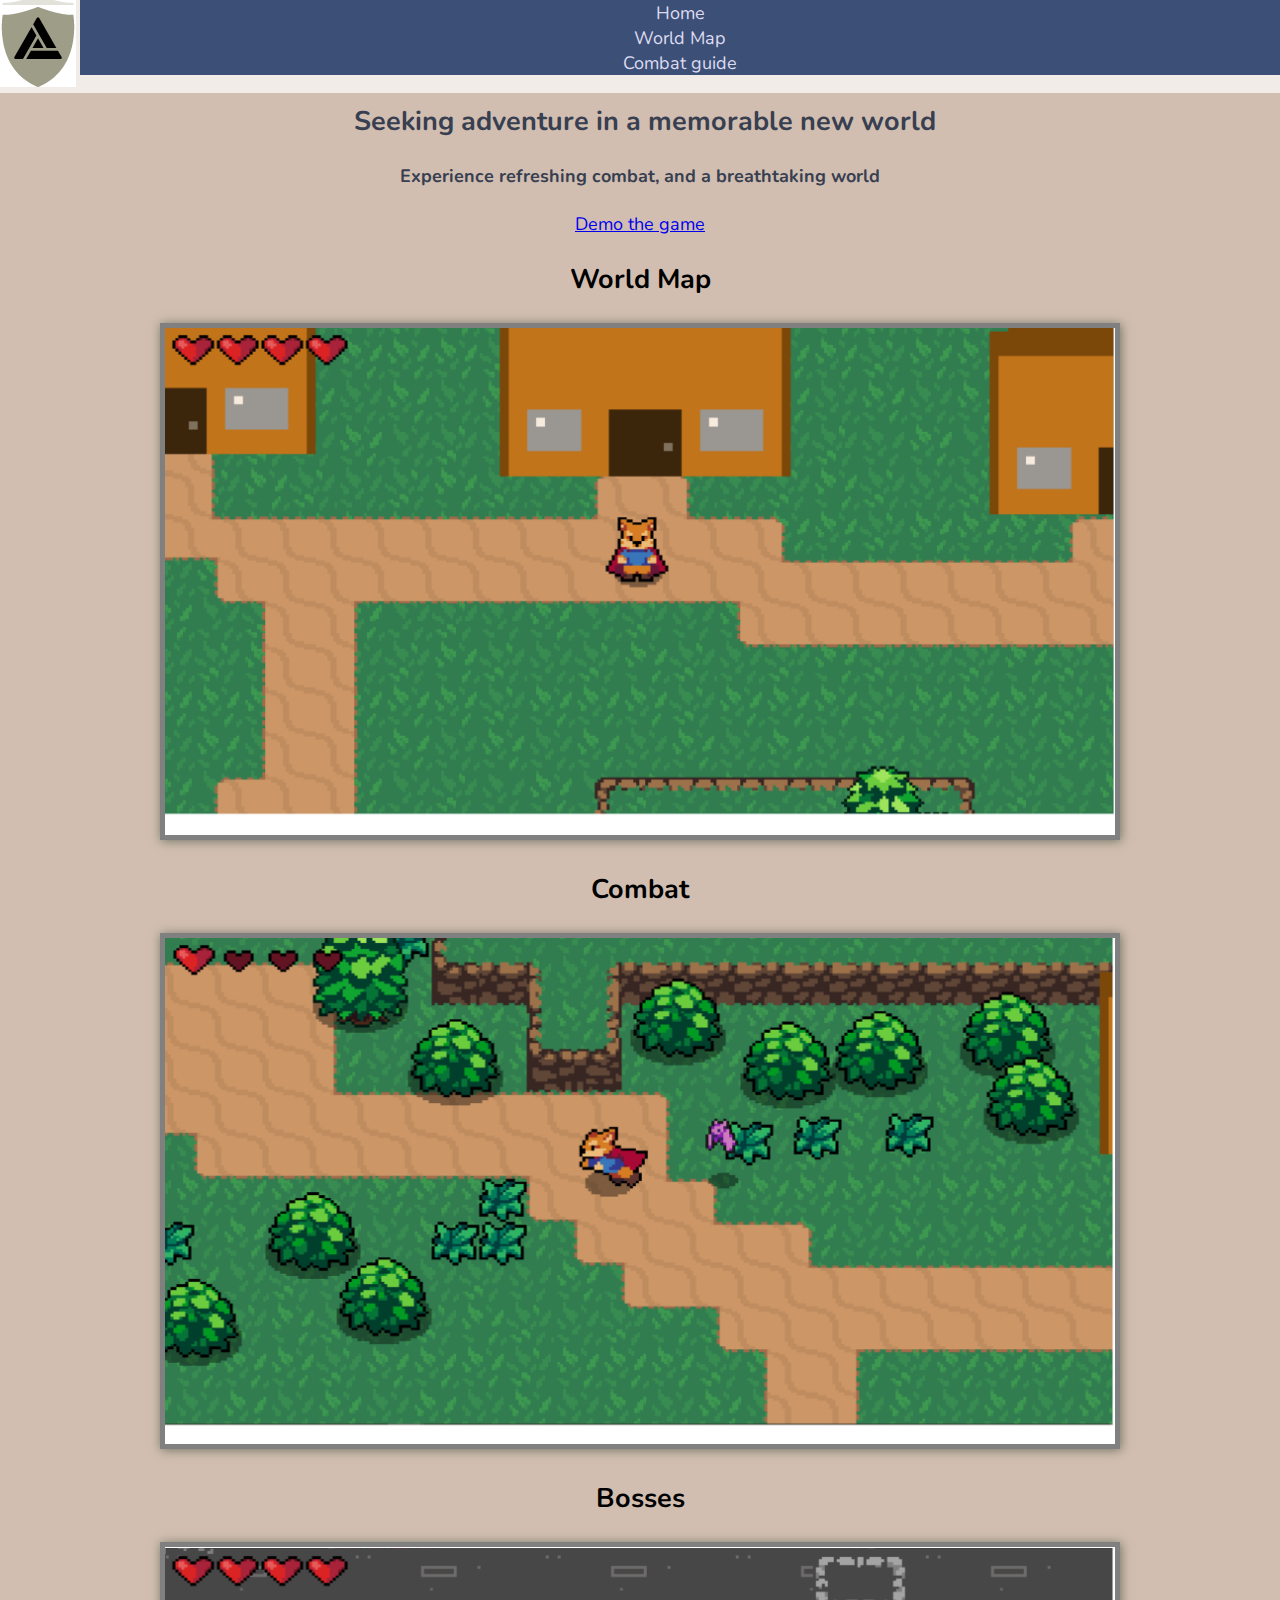
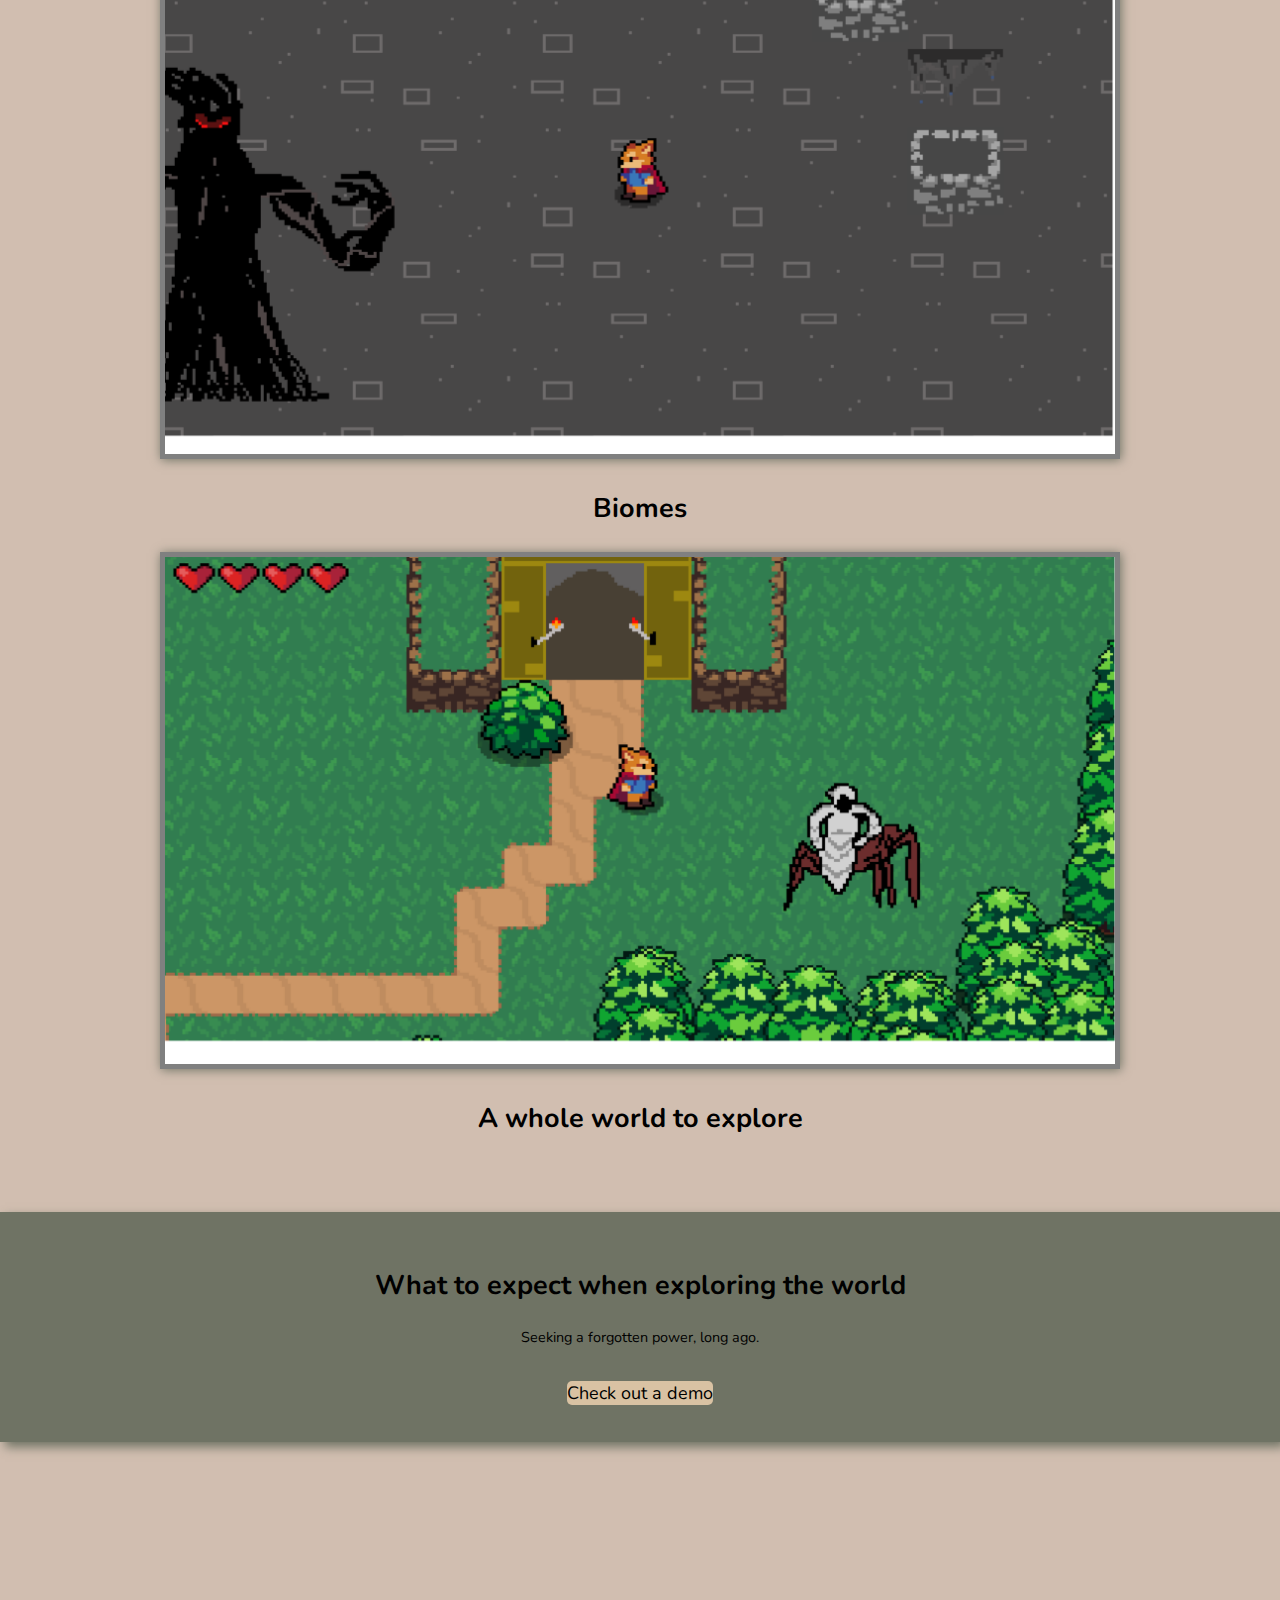
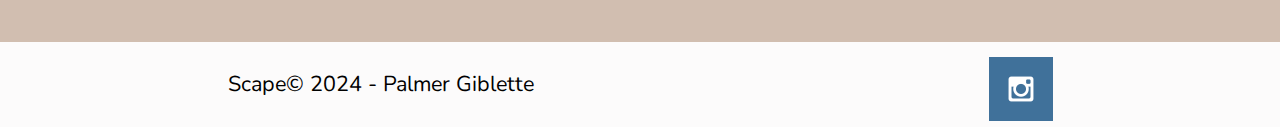
<file: project1/psp/index.html>
<!DOCTYPE html>
<html lang="en">
<head>
    <meta charset="UTF-8">
    <meta http-equiv="X-UA-Compatible" content="IE=edge">
    <meta name="viewport" content="width=device-width, initial-scale=1.0">
    <title>Scape the classic RPG</title>
    <link type="text/css" rel="stylesheet" href="styles/style.css" />
</head>
<body>
    <div id="content">
    <header>
        <a id="logo_link" href="index.html">
            <img class="logo" src="images/logo.png" alt="Scape logo">
        </a>
        <nav>
            <a href="index.html">Home</a>
            <a href="worldmap.html">World Map</a>
            <a href="combatguide.html">Combat guide</a>
            
        </nav>
    </header>
    <div id="hero">
        <div id="hero-box">
            <img id="hero-img" src="images/logo.png" alt="icon">
        </div>
        <section id="hero-msg">
            <h1 class="home-title">Seeking adventure in a memorable new world</h1>
            <h4>Experience refreshing combat, and a breathtaking world </h4>
            <div class='button-box'>
                <a class='View' href="downloads/Scape_alpha01.zip">Demo the game</a>
            </div>
            
        </section>
    </div>
    <main class="home-grid">
        <section class="worldmap">
            <h2>World Map</h2>
            <img class="card-img" src="images/town screenshot.png" alt="#">
            
            
        </section>
        <section class="combat">
            <h2>Combat</h2>
            <img class="card-img" src="images/combat screenshot.png" alt="village scene">
            
            
        </section>
        <section class="bosses">
            <h2>Bosses</h2>
            <img class="card-img" src="images/boss screenshot.png" alt="boss 1">
            
            
        </section>
        <section class="Biomes">
            <section class="Biomes">
                <h2>Biomes</h2>
                <img class="card-img" src="images/tomb screenshot.png" alt="tomb entrance">
                
                <h2></h2>
            </section>
            
            <h2>A whole world to explore</h2>
        </section>
        <div id="background"></div>
        <section class="msg">
            <h2>What to expect when exploring the world</h2>
            <p>Seeking a forgotten power, long ago. </p>
            <a class='join' href="#">Check out a demo</a>
        </section>
    </main>
</main>
<footer>
    <p>Scape&copy; 2024 - Palmer Giblette</p>
    <div class="social">
        </a>
        <a href="https://instagram.com" target="_blank">
            <img src="images/instagram.png" alt="instagram icon">
        </a>
    </div>
</footer>
</div>
    </body>
</html>
</file>
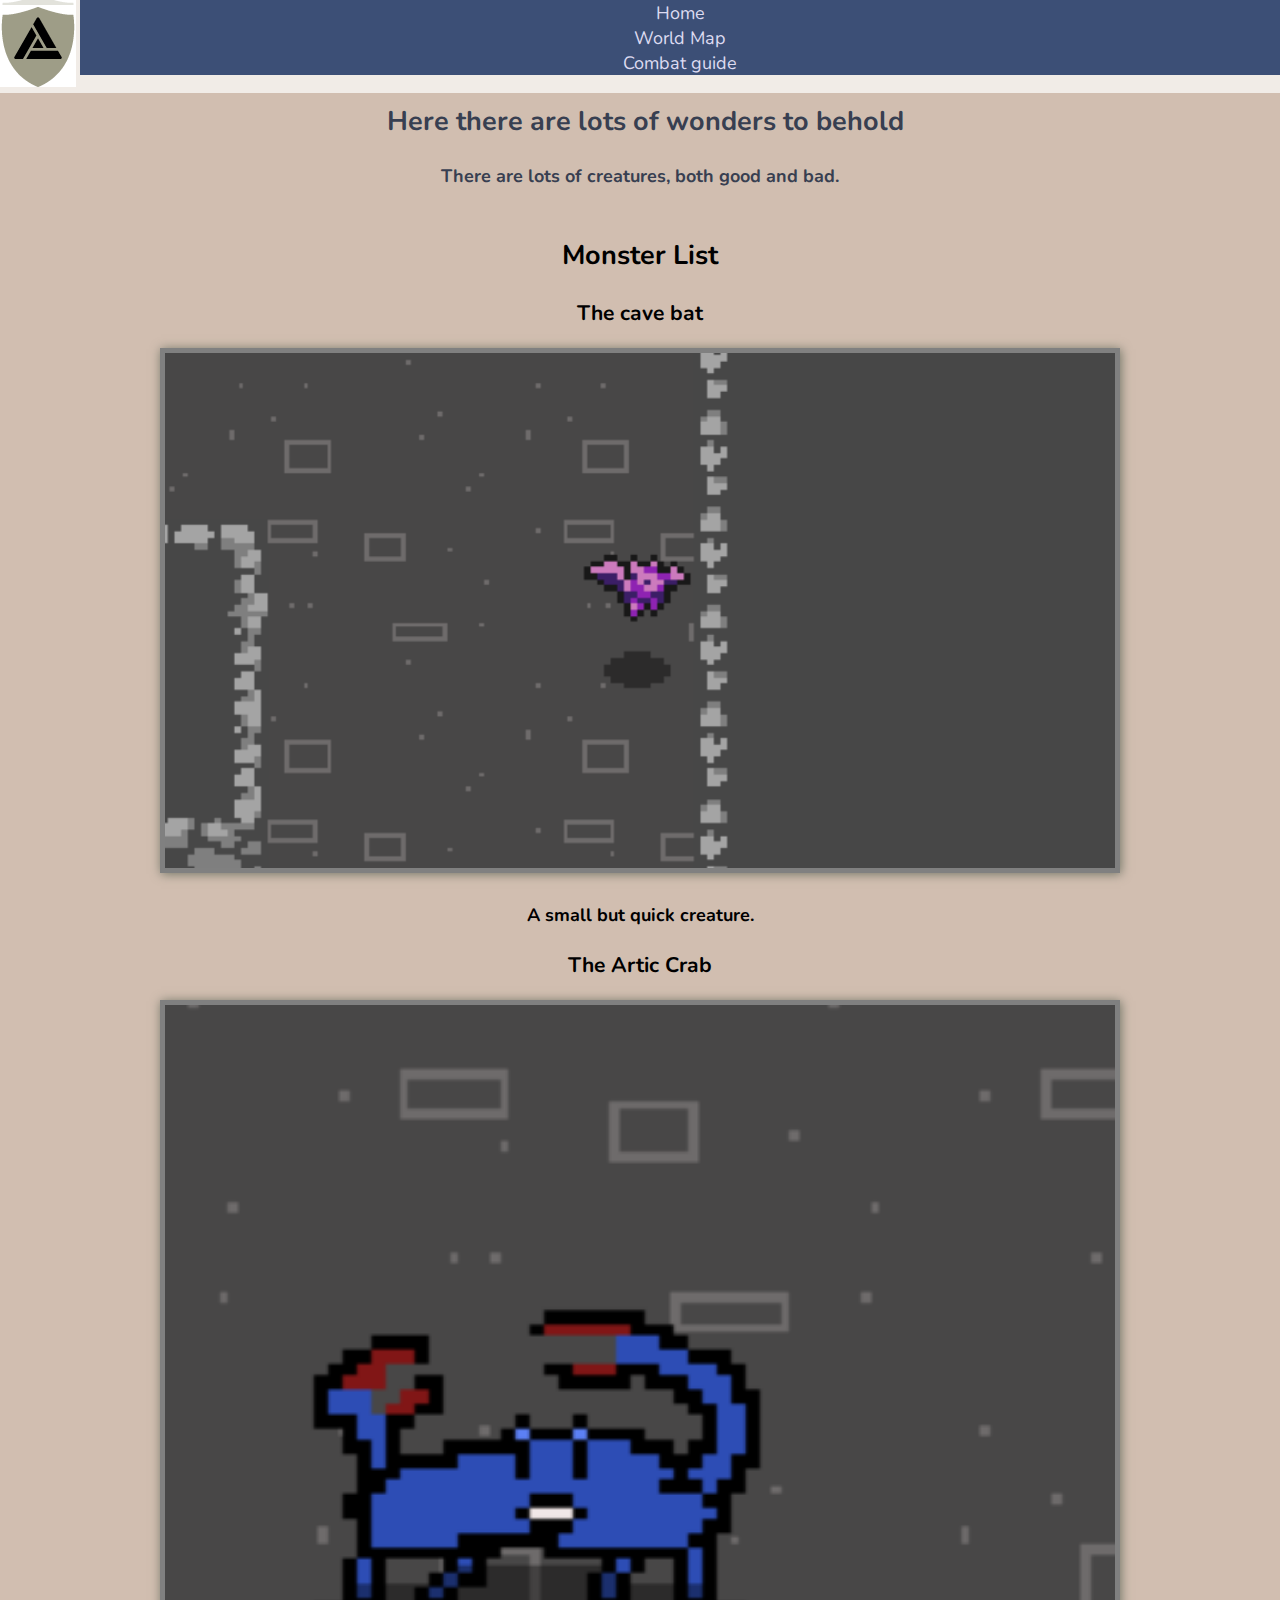
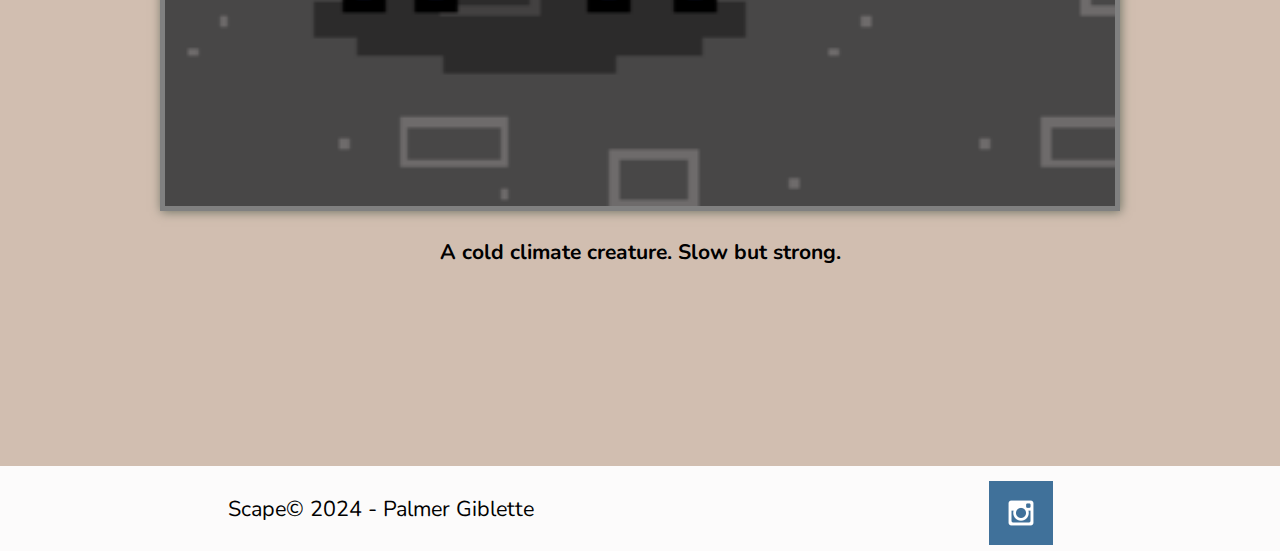
<file: project1/psp/combatguide.html>
<!DOCTYPE html>
<html lang="en">
<head>
    <meta charset="UTF-8">
    <meta http-equiv="X-UA-Compatible" content="IE=edge">
    <meta name="viewport" content="width=device-width, initial-scale=1.0">
    <title>Scape the classic RPG</title>
    <link type="text/css" rel="stylesheet" href="styles/style.css" />
</head>
<body>
    <div id="content">
    <header>
        <a id="logo_link" href="index.html">
            <img class="logo" src="images/logo.png" alt="Scape logo">
        </a>
        <nav>
            <a href="index.html">Home</a>
            <a href="worldmap.html">World Map</a>
            <a href="combatguide.html">Combat guide</a>
        </nav>
    </header>
    <div id="hero">
        <div id="hero-box">
            <img id="hero-img" src="images/logo.png" alt="icon">
        </div>
        <section id="hero-msg">
            <h1 class="home-title">Here there are lots of wonders to behold</h1>
            <h4>There are lots of creatures, both good and bad. </h4>
            
            </div>
        </section>
    </div>
    <main class="home-grid">
        <section class="Monsters">
            <h2>Monster List</h2>
            <h3>The cave bat</h3>
            <img class="card-img" src="images/Bat screenshot.png" alt="#">
            <h4>A small but quick creature.</h4>
            <h3>The Artic Crab</h3>
            <img class="card-img" src="images/Artic crab screenshot.png" alt="#">
            <h3>A cold climate creature. Slow but strong.</h3>


            
        </section>
        
    </main>
</main>
<footer>
    <p>Scape&copy; 2024 - Palmer Giblette</p>

    <div class="social">
        </a>
        <a href="https://instagram.com" target="_blank">
            <img src="images/instagram.png" alt="instagram icon">
        </a>
    </div>
</footer>
</div>
    </body>
</html>
</file>
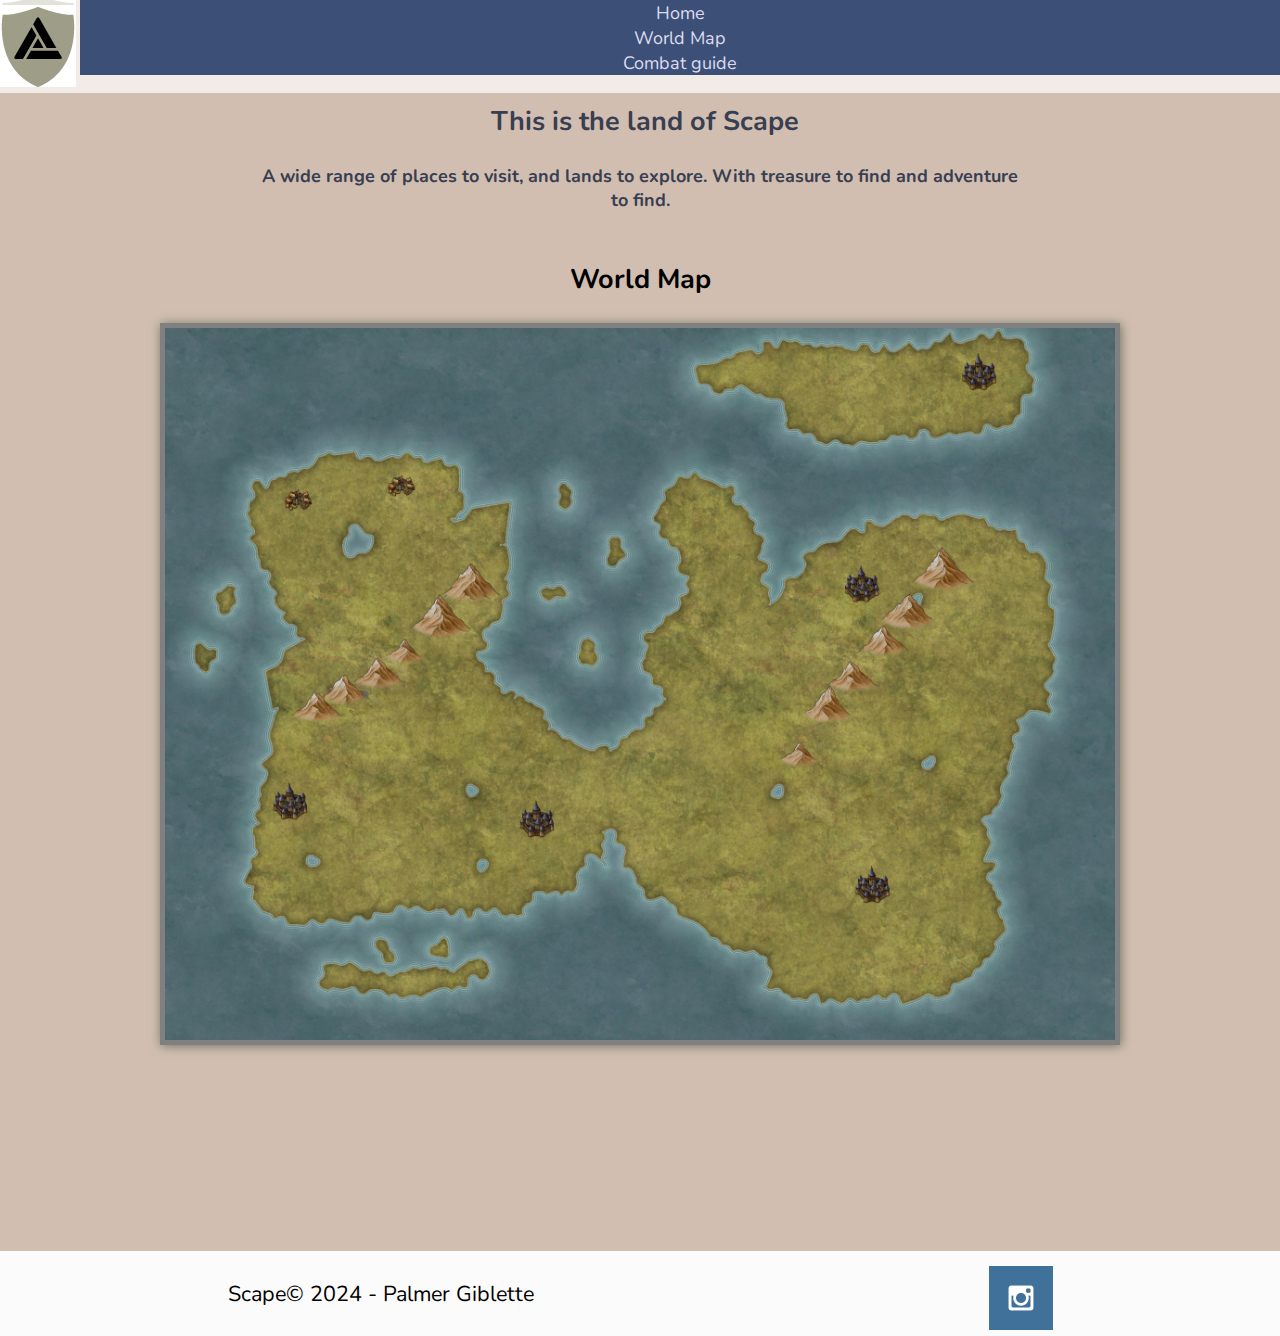
<file: project1/psp/worldmap.html>
<!DOCTYPE html>
<html lang="en">
<head>
    <meta charset="UTF-8">
    <meta http-equiv="X-UA-Compatible" content="IE=edge">
    <meta name="viewport" content="width=device-width, initial-scale=1.0">
    <title>Scape the classic RPG</title>
    <link type="text/css" rel="stylesheet" href="styles/style.css" />
</head>
<body>
    <div id="content">
    <header>
        <a id="logo_link" href="index.html">
            <img class="logo" src="images/logo.png" alt="Scape logo">
        </a>
        <nav>
            <a href="index.html">Home</a>
            <a href="worldmap.html">World Map</a>
            <a href="combatguide.html">Combat guide</a>
        </nav>
    </header>
    <div id="hero">
        <div id="hero-box">
            <img id="hero-img" src="images/logo.png" alt="icon">
        </div>
        <section id="hero-msg">
            <h1 class="home-title">This is the land of Scape</h1>
            <h4>A wide range of places to visit, and lands to explore. With treasure to find and adventure to find. </h4>
            
            </div>
        </section>
    </div>
    <main class="home-grid">
        <section class="worldmap">
            <h2>World Map</h2>
            <img class="card-img" src="images/Scape.jpg" alt="#">
            
            
        </section>
        
    </main>
</main>
<footer>
    <p>Scape&copy; 2024 - Palmer Giblette</p>

    <div class="social">
        </a>
        <a href="https://instagram.com" target="_blank">
            <img src="images/instagram.png" alt="instagram icon">
        </a>
    </div>
</footer>
</div>
    </body>
</html>
</file>
<file: project1/psp/styles/style.css>
@import url('https://fonts.googleapis.com/css2?family=Nunito&display=swap');
@import url('https://fonts.googleapis.com/css2?family=IBM+Plex+Sans&display=swap');
@import url('https://fonts.googleapis.com/css2?family=IBM+Plex+Sans&family=Rubik&display=swap');

#content{
  margin: 0 auto;
}

content {
  max-width: 1600px;
}

header {
  background-color: rgba(255, 255, 255, 0.7);
  display: grid;
  grid-template-columns: 80px auto;
}

body {
    background-color: #D1BEB0;
    font-family: "Nunito", "IBM Plex Sans","Rubik";
    font-size: 18px;
    margin: 0;
    padding: 0;

  }
  
h1 {
    color: navy;
    margin-left: 10px;
}

h2{
  margin: 25px;
}

nav a{
  background-color: #3C4F76;
  text-decoration: navy;
  color: #DDDBF1;
  text-align: center;
  padding: 0.5px;
  display: flex;
  justify-content: space-around;
}

footer{
  padding:25px, 50px;
  background-color: #fcfbfb;
  margin-top: 20px;
  display: flex;
  justify-content: space-around;
  align-items: center;
}

footer a {
  text-decoration: none;
}

footer p{
  font-size: 1.2em;
}

footer p a:hover{
  text-decoration: underline;
}

footer .social img{
  padding-top: 15px;
}

main section{
  text-align: center;
}

content{
  text-align: center;

}

#hero{
  display: grid;
  grid-template-columns: 1fr 3fr 1fr;
  margin-top: -100px;
}

#hero-msg{
  grid-column: 2/3;
  grid-row: 1/2;
  margin-top: 100px;
}
#hero-msg h1, #hero-msg h4{
  text-align: center;
  color: #383F51;
}

#hero-box {
  grid-column: 1/4;
  grid-row: 1/3;
  z-index: -1;
}

.button-box{
  text-align: center;
}

.home-title {
    font-family: "Nunito", "IBM Plex Sans", "Rubik";
    font-size: 1.5em;
}

.msg{
  background-color: #6f7364;
  line-height: 1.5em;
  padding:35px;
  grid-column: 6/10;
  grid-row: 6/7;
  box-shadow: 5px 5px 10px #6f7364;
}

.background{
  grid-column: 2/7;
  grid-row: 5/8;
  box-shadow: 5px 5px 10px #6f7364;
}
.msg p {
  font-size: 0.8em;
  padding-bottom: 15px;
}

.book, .join{
  background-color: #d9c2a3;
  color: black;
  text-decoration: none;
  font-size: 18px;
  padding:15px, 30px;
  margin: 50px;
  border-radius: 5px;

}

.card-img{
  border: 5px solid gray;
  transition: transform .5s;
  box-shadow: 1px 1px 10px #6f7364;
}

.card-img:hover{
  opacity: 0.9;
  
}

.card-img, .background{
  width: 75%;
}


main section img{
  box-sizing: border-box;
}

.icon{
  width: 10px;
  padding-top: 10px;
}

.home-title{
  margin-top: 10px;
}

.combat, .bosses, .worldmap, .biomes{
  margin: 25px 0;
}

footer{
  margin-top: 200px;
}

#background {
  height: 50px;
}

#logo_link{
  padding-top: 5px;
  justify-content: center;
  align-self: center;
}
</file>
